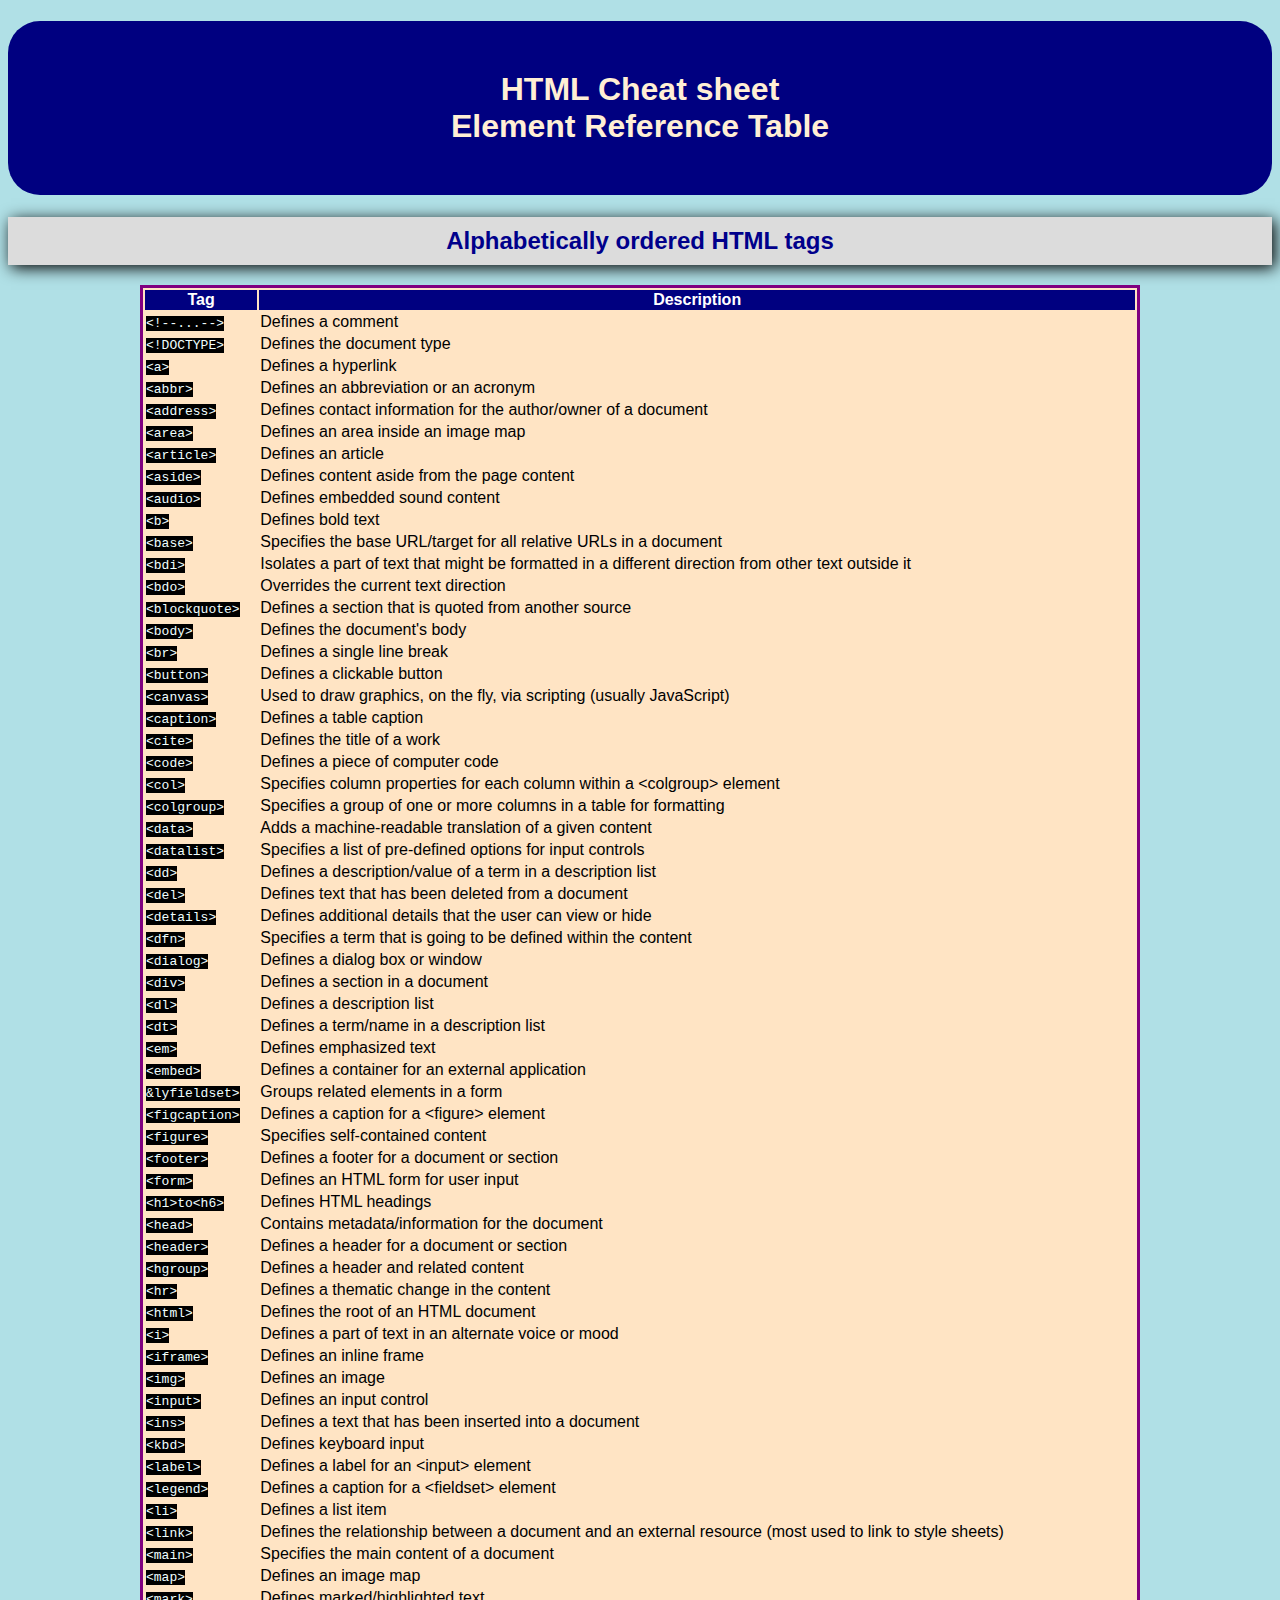
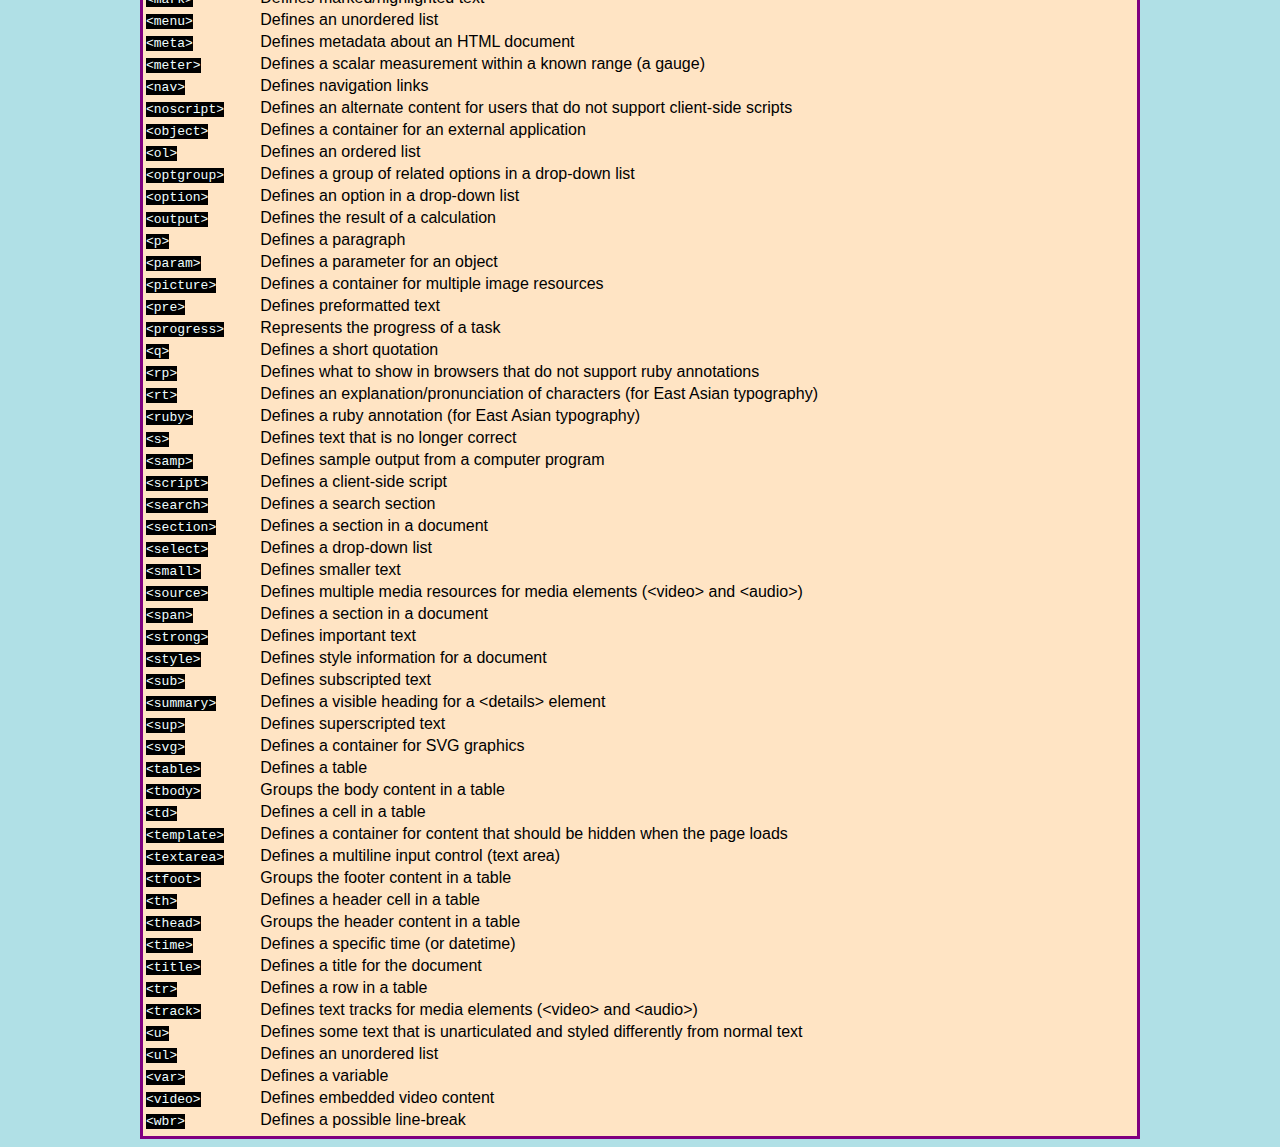
<file: cheatsheet.html>
<!DOCTYPE html>
<html lang="en">
<head>
    <meta charset="UTF-8">
    <meta name="viewport" content="width=device-width, initial-scale=1.0">
    <title>Document</title>
    <link href="./styles.css" rel="stylesheet">
</head>
<body>
     <!--Title-->
     <h1 class="Title">HTML Cheat sheet</br>Element Reference Table</h1>
    


    <h2 class="info">Alphabetically ordered HTML tags</h2>
    <!--table-->
    <table>
        <thead>
            <th>Tag</th>
            <th>Description</th>
        </thead>
        <tbody>
            <tr>
              <td>
                <span class="coding">&lt;!--...--&gt;</span>
              </td>
              <td>Defines a comment</td>
            </tr>
            <tr>
              <td><span class="coding">&lt!DOCTYPE&gt</span></td>
              <td>Defines the document type</td>
            </tr>
            <tr>
                <td><span class="coding">&lta&gt</span></td>
                <td>Defines a hyperlink</td>
            </tr>
            <tr>
                <td><span class="coding">&ltabbr&gt</span></td>
                <td>Defines an abbreviation or an acronym</td>
            </tr>
            <tr>
                <td><span class="coding">&ltaddress&gt</span></td>
                <td>Defines contact information for the author/owner of a document</td>
            </tr>
            <tr>
                <td><span class="coding">&ltarea&gt</span></td>
                <td>Defines an area inside an image map</td>
            </tr>
            <tr>
                <td><span class="coding">&ltarticle&gt</span></td>
                <td>Defines an article</td>
            </tr>
            <tr>
                <td><span class="coding">&ltaside&gt</span></td>
                <td>Defines content aside from the page content</td>
            </tr>
            <tr>
                <td><span class="coding">&ltaudio&gt</span></td>
                <td>Defines embedded sound content</td>
            </tr>
            <tr>
                <td><span class="coding">&ltb&gt</span></td>
                <td>Defines bold text</td>
            </tr>
            <tr>
                <td><span class="coding">&ltbase&gt</span></td>
                <td>Specifies the base URL/target for all relative URLs in a document</td>
            </tr>
            <tr>
                <td><span class="coding">&ltbdi&gt</span></td>
                <td>	Isolates a part of text that might be formatted in a different direction from other text outside it</td>
            </tr>
            <tr>
                <td><span class="coding">&ltbdo&gt</span></td>
                <td>Overrides the current text direction</td>
            </tr>
            <tr>
                <td><span class="coding">&ltblockquote&gt</span></td>
                <td>Defines a section that is quoted from another source</td>
            </tr>
            <tr>
                <td><span class="coding">&ltbody&gt</span></td>
                <td>Defines the document's body</td>
            </tr>
            <tr>
                <td><span class="coding">&ltbr&gt</span></td>
                <td>Defines a single line break</td>
            </tr>
            <tr>
                <td><span class="coding">&ltbutton&gt</span></td>
                <td>Defines a clickable button</td>
            </tr>
            <tr>
                <td><span class="coding">&ltcanvas&gt</span></td>
                <td>Used to draw graphics, on the fly, via scripting (usually JavaScript)</td>
            </tr>
            <tr>
                <td><span class="coding">&ltcaption&gt</td>
                <td>Defines a table caption</td>
            </tr>
            <tr>
                <td><span class="coding">&ltcite&gt</span></td>
                <td>Defines the title of a work</td>
            </tr>
            <tr>
                <td><span class="coding">&ltcode&gt</span></td>
                <td>Defines a piece of computer code</td>
            </tr>
            <tr>
                <td><span class="coding">&ltcol&gt</span></td>
                <td>Specifies column properties for each column within a &ltcolgroup&gt element </td>
            </tr>
            <tr>
                <td><span class="coding">&ltcolgroup&gt</span></td>
                <td>Specifies a group of one or more columns in a table for formatting</td>
            </tr>
            <tr>
                <td><span class="coding">&ltdata&gt</span></td>
                <td>Adds a machine-readable translation of a given content</td>
            </tr>
            <tr>
                <td><span class="coding">&ltdatalist&gt</span></td>
                <td>Specifies a list of pre-defined options for input controls</td>
            </tr>
            <tr>
                <td><span class="coding">&ltdd&gt</span></td>
                <td>Defines a description/value of a term in a description list</td>
            </tr>
            <tr>
                <td><span class="coding">&ltdel&gt</span></td>
                <td>Defines text that has been deleted from a document</td>
            </tr>
            <tr>
                <td><span class="coding">&ltdetails&gt</span></td>
                <td>Defines additional details that the user can view or hide</td>
            </tr>
            <tr>
                <td><span class="coding">&ltdfn&gt</span></td>
                <td>Specifies a term that is going to be defined within the content</td>
            </tr>
            <tr>
                <td><span class="coding">&ltdialog&gt</span></td>
                <td>Defines a dialog box or window</td>
            </tr>
            <tr>
                <td><span class="coding">&ltdiv&gt</span></td>
                <td>Defines a section in a document</td>
            </tr>
            <tr>
                <td><span class="coding">&ltdl&gt</span></td>
                <td>Defines a description list</td>
            </tr>
            <tr>
                <td><span class=coding>&ltdt&gt</span></td>
                <td>Defines a term/name in a description list</td>
            </tr>
            <tr>
                <td><span class="coding">&ltem&gt</span></td>
                <td>Defines emphasized text</td>
            </tr>
            <tr>
                <td><span class="coding">&ltembed&gt</span></td>
                <td>Defines a container for an external application</td>
            </tr>
            <tr>
                <td><span class="coding">&lyfieldset&gt</span></td>
                <td>Groups related elements in a form</td>
            </tr>
            <tr>
                <td><span class="coding">&ltfigcaption&gt</span></td>
                <td>Defines a caption for a &ltfigure&gt element</td>
            </tr>
            <tr>
                <td><span class="coding">&ltfigure&gt</span></td>
                <td>Specifies self-contained content</td>
            </tr>
            <tr>
                <td><span class="coding">&ltfooter&gt</span></td>
                <td>Defines a footer for a document or section</td>
            </tr>
            <tr>
                <td><span class="coding">&ltform&gt</span></td>
                <td>Defines an HTML form for user input</td>
            </tr>
            <tr>
                <td><span class="coding">&lth1&gtto&lth6&gt</span></td>
                <td>Defines HTML headings</td>
            </tr>
            <tr>
                <td><span class="coding">&lthead&gt</span></td>
                <td>Contains metadata/information for the document</td>
            </tr>
            <tr>
                <td><span class="coding">&ltheader&gt</span></td>
                <td>Defines a header for a document or section</td>
            </tr>
            <tr>
                <td><span class="coding">&lthgroup&gt</span></td>
                <td>Defines a header and related content</td>
            </tr>
            <tr>
                <td><span class="coding">&lthr&gt</span></td>
                <td>Defines a thematic change in the content</td>
            </tr>
            <tr>
                <td><span class="coding">&lthtml&gt</span></td>
                <td>Defines the root of an HTML document</td>
            </tr>
            <tr>
                <td><span class="coding">&lti&gt</span></td>
                <td>Defines a part of text in an alternate voice or mood</td>
            </tr>
            <tr>
                <td><span class="coding">&ltiframe&gt</span></td>
                <td>Defines an inline frame</td>
            </tr>
            <tr>
                <td><span class="coding">&ltimg&gt</span></td>
                <td>Defines an image</td>
            </tr>
            <tr>
                <td><span class="coding">&ltinput&gt</span></td>
                <td>Defines an input control</td>
            </tr>
            <tr>
                <td><span class="coding">&ltins&gt</span></td>
                <td>Defines a text that has been inserted into a document</td>
            </tr>
            <tr>
                <td><span class="coding">&ltkbd&gt</span></td>
                <td>Defines keyboard input</td>
            </tr>
            <tr>
                <td><span class="coding">&ltlabel&gt</span></td>
                <td>Defines a label for an &ltinput&gt element</td>
            </tr>
            <tr>
                <td><span class="coding">&ltlegend&gt</span></td>
                <td>Defines a caption for a &ltfieldset&gt element</td>
            </tr>
            <tr>
                <td><span class="coding">&ltli&gt</span></td>
                <td>Defines a list item</td>
            </tr>
            <tr>
                <td><span class="coding">&ltlink&gt</span></td>
                <td>Defines the relationship between a document and an external resource (most used to link to style sheets)</td>
            </tr>
            <tr>
                <td><span class="coding">&ltmain&gt</span></td>
                <td>Specifies the main content of a document</td>
            </tr>
            <tr>
                <td><span class="coding">&ltmap&gt</span></td>
                <td>Defines an image map</td>
            </tr>
            <tr>
                <td><span class="coding">&ltmark&gt</span></td>
                <td>Defines marked/highlighted text</td>
            </tr>
            <tr>
                <td><span class="coding">&ltmenu&gt</span></td>
                <td>Defines an unordered list</td>
            </tr>
            <tr>
                <td><span class="coding">&ltmeta&gt</span></td>
                <td>Defines metadata about an HTML document</td>
            </tr><tr>
                <td><span class="coding">&ltmeter&gt</span></td>
                <td>Defines a scalar measurement within a known range (a gauge)</td>
            </tr><tr>
                <td><span class="coding">&ltnav&gt</span></td>
                <td>Defines navigation links</td>
            </tr>
            <tr>
                <td><span class="coding">&ltnoscript&gt</span></td>
                <td>Defines an alternate content for users that do not support client-side scripts</td>
            </tr>
            <tr>
                <td><span class="coding">&ltobject&gt</span></td>
                <td>Defines a container for an external application</td>
            </tr>
            <tr>
                <td><span class="coding">&ltol&gt</span></td>
                <td>Defines an ordered list</td>
            </tr>
            <tr>
                <td><span class="coding">&ltoptgroup&gt</span></td>
                <td>Defines a group of related options in a drop-down list</td>
            </tr>
            <tr>
                <td><span class="coding">&ltoption&gt</span></td>
                <td>Defines an option in a drop-down list</td>
            </tr>
            <tr>
                <td><span class="coding">&ltoutput&gt</span></td>
                <td>Defines the result of a calculation</td>
            </tr>
            <tr>
                <td><span class="coding">&ltp&gt</span></td>
                <td>Defines a paragraph</td>
            </tr>
            <tr>
                <td><span class="coding">&ltparam&gt</span></td>
                <td>Defines a parameter for an object</td>
            </tr>
            <tr>
                <td><span class="coding">&ltpicture&gt</span></td>
                <td>Defines a container for multiple image resources</td>
            </tr>
            <tr>
                <td><span class="coding">&ltpre&gt</span></td>
                <td>Defines preformatted text</td>
            </tr>
            <tr>
                <td><span class="coding">&ltprogress&gt</span></td>
                <td>Represents the progress of a task</td>
            </tr>
            <tr>
                <td><span class="coding">&ltq&gt</span></td>
                <td>Defines a short quotation</td>
            </tr>
            <tr>
                <td><span class="coding">&ltrp&gt</span></td>
                <td>Defines what to show in browsers that do not support ruby annotations</td>
            </tr>
            <tr>
                <td><span class="coding">&ltrt&gt</span></td>
                <td>Defines an explanation/pronunciation of characters (for East Asian typography)</td>
            </tr>
            <tr>
                <td><span class="coding">&ltruby&gt</span></td>
                <td>Defines a ruby annotation (for East Asian typography)</td>
            </tr>
            <tr>
                <td><span class="coding">&lts&gt</span></td>
                <td>Defines text that is no longer correct</td>
            </tr>
            <tr>
                <td><span class="coding">&ltsamp&gt</span></td>
                <td>Defines sample output from a computer program</td>
            </tr>
            <tr>
                <td><span class="coding">&ltscript&gt</span></td>
                <td>Defines a client-side script</td>
            </tr>
            <tr>
                <td><span class="coding">&ltsearch&gt</span></td>
                <td>Defines a search section</td>
            </tr>
            <tr>
                <td><span class="coding">&ltsection&gt</span></td>
                <td>Defines a section in a document</td>
            </tr>
            <tr>
                <td><span class="coding">&ltselect&gt</span></td>
                <td>Defines a drop-down list</td>
            </tr>
            <tr>
                <td><span class="coding">&ltsmall&gt</span></td>
                <td>Defines smaller text</td>
            </tr>
            <tr>
                <td><span class="coding">&ltsource&gt</span></td>
                <td>Defines multiple media resources for media elements (&ltvideo&gt and &ltaudio&gt)</td>
            </tr>
            <tr>
                <td><span class="coding">&ltspan&gt</span></td>
                <td>Defines a section in a document</td>
            </tr>
            <tr>
                <td><span class="coding">&ltstrong&gt</span></td>
                <td>Defines important text</td>
            </tr>
            <tr>
                <td><span class="coding">&ltstyle&gt</span></td>
                <td>Defines style information for a document</td>
            </tr>
            <tr>
                <td><span class="coding">&ltsub&gt</span></td>
                <td>Defines subscripted text</td>
            </tr>
            <tr>
                <td><span class="coding">&ltsummary&gt</span></td>
                <td>Defines a visible heading for a &ltdetails&gt element</td>
            </tr>
            <tr>
                <td><span class="coding">&ltsup&gt</span></td>
                <td>Defines superscripted text</td>
            </tr>
            <tr>
                <td><span class="coding">&ltsvg&gt</span></td>
                <td>Defines a container for SVG graphics</td>
            </tr>
            <tr>
                <td><span class="coding">&lttable&gt</span></td>
                <td>Defines a table</td>
            </tr>
            <tr>
                <td><span class="coding">&lttbody&gt</span></td>
                <td>Groups the body content in a table</td>
            </tr>
            <tr>
                <td><span class="coding">&lttd&gt</span></td>
                <td>Defines a cell in a table</td>
            </tr>
            <tr>
                <td><span class="coding">&lttemplate&gt</span></td>
                <td>Defines a container for content that should be hidden when the page loads</td>
            </tr>
            <tr>
                <td><span class="coding">&lttextarea&gt</span></td>
                <td>Defines a multiline input control (text area)</td>
            </tr>
            <tr>
                <td><span class="coding">&lttfoot&gt</span></td>
                <td>Groups the footer content in a table</td>
            </tr>
            <tr>
                <td><span class="coding">&ltth&gt</span></td>
                <td>Defines a header cell in a table</td>
            </tr>
            <tr>
                <td><span class="coding">&ltthead&gt</span></td>
                <td>Groups the header content in a table</td>
            </tr>
            <tr>
                <td><span class="coding">&lttime&gt</span></td>
                <td>Defines a specific time (or datetime)</td>
            </tr>
            <tr>
                <td><span class="coding">&lttitle&gt</span></td>
                <td>Defines a title for the document</td>
            </tr>
            <tr>
                <td><span class="coding">&lttr&gt</span></td>
                <td>Defines a row in a table</td>
            </tr>
            <tr>
                <td><span class="coding">&lttrack&gt</span></td>
                <td>Defines text tracks for media elements (&ltvideo&gt and &ltaudio&gt)</td>
            </tr>
            <tr>
                <td><span class="coding">&ltu&gt</span></td>
                <td>Defines some text that is unarticulated and styled differently from normal text</td>
            </tr>
            <tr>
                <td><span class="coding">&ltul&gt</span></td>
                <td>Defines an unordered list</td>
            </tr>
            <tr>
                <td><span class="coding">&ltvar&gt</span></td>
                <td>Defines a variable</td>
            </tr>
            <tr>
                <td><span class="coding">&ltvideo&gt</span></td>
                <td>Defines embedded video content</td>
            </tr>
            <tr>
                <td><span class="coding">&ltwbr&gt</span></td>
                <td>Defines a possible line-break</td>
            </tr>
            <tr>
                <td><code</td>
            </tr>
            

        </tbody>
    </table>
        
</body>
</html>
</file>
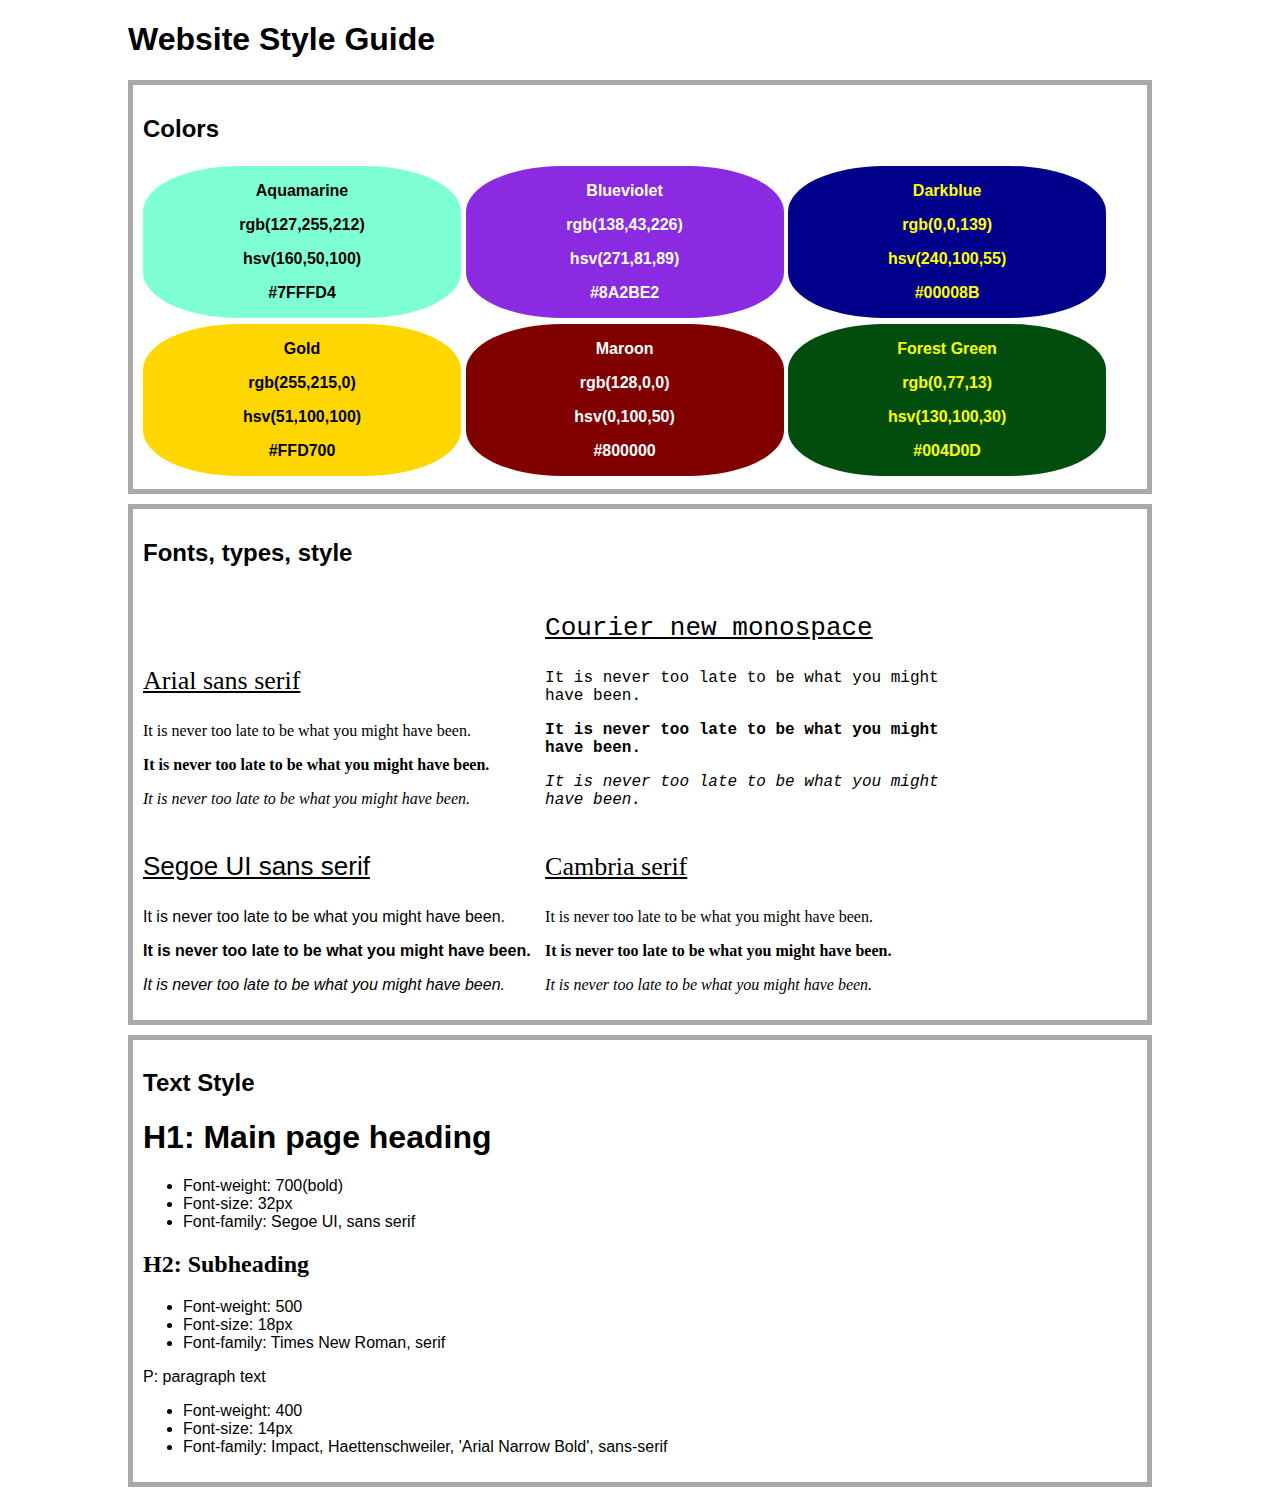
<file: starting/starting/Starting.html>
<!DOCTYPE html>
<html lang="en">
<head>
    <meta charset="UTF-8">
    <meta name="viewport" content="width=device-width, initial-scale=1.0">
    <title>Style Guide</title>
    <link rel="stylesheet" href="./styles.css">
</head>
<body>
    <h1>Website Style Guide</h1>
    <div class="container">
        <h2>Colors</h2>
        <div class="color-container">
            <div class="color-panel color1">
                <p class="color-name">Aquamarine</p>
                <p class="color-rgb">rgb(127,255,212)</p>
                <p class="color-hsv">hsv(160,50,100)</p>
                <p class="color-hex">#7FFFD4</p>
            </div>
            <div class="color-panel color2">
                <p class="color-name">Blueviolet</p>
                <p class="color-rgb">rgb(138,43,226)</p>
                <p class="color-hsv">hsv(271,81,89)</p>
                <p class="color-hex">#8A2BE2</p>
            </div>
            <div class="color-panel color3">
                <p class="color-name">Darkblue</p>
                <p class="color-rgb">rgb(0,0,139)</p>
                <p class="color-hsv">hsv(240,100,55)</p>
                <p class="color-hex">#00008B</p>
            </div>
            <div class="color-panel color4">
                <p class="color-name">Gold</p>
                <p class="color-rgb">rgb(255,215,0)</p>
                <p class="color-hsv">hsv(51,100,100)</p>
                <p class="color-hex">#FFD700</p>
            </div>
            <div class="color-panel color5">
                <p class="color-name">Maroon</p>
                <p class="color-rgb">rgb(128,0,0)</p>
                <p class="color-hsv">hsv(0,100,50)</p>
                <p class="color-hex">#800000</p>
            </div>
            <div class="color-panel color6">
                <p class="color-name">Forest Green</p>
                <p class="color-rgb">rgb(0,77,13)</p>
                <p class="color-hsv">hsv(130,100,30)</p>
                <p class="color-hex">#004D0D</p>
            </div>
        </div>

    </div>
    <diV class="container">
        <h2>Fonts, types, style</h2>
        <div class="font-container">
            <div class="font-panel">
                <p class="font-label font1">Arial sans serif</p>
                <p class="regular font1">It is never too late to be what you might have been.</p>
                <p class="bold font1">It is never too late to be what you might have been.</p>
                <p class="italic font1">It is never too late to be what you might have been.</p>
            </div>
            <div class="font-panel">
                <p class="font-label font2">Courier new monospace</p>
                <p class="regular font2">It is never too late to be what you might have been.</p>
                <p class="bold font2">It is never too late to be what you might have been.</p>
                <p class="italic font2">It is never too late to be what you might have been.</p>
            </div>
            <div class="font-panel">
                <p class="font-label font3">Segoe UI sans serif</p>
                <p class="regular font3">It is never too late to be what you might have been.</p>
                <p class="bold font3">It is never too late to be what you might have been.</p>
                <p class="italic font3">It is never too late to be what you might have been.</p>
            </div>
            <div class="font-panel">
                <p class="font-label font4">Cambria serif</p>
                <p class="regular font4">It is never too late to be what you might have been.</p>
                <p class="bold font4">It is never too late to be what you might have been.</p>
                <p class="italic font4">It is never too late to be what you might have been.</p>
            </div>
        </div>

    </diV>
    <div class="container">
        <h2>Text Style</h2>
        <div class="text-container">
            <div class="text-panel">
                <h1>H1: Main page heading</h1>
                <ul>
                    <li>Font-weight: 700(bold)</li>
                    <li>Font-size: 32px</li>
                    <li>Font-family: Segoe UI, sans serif</li>
                </ul>
                <h2>H2: Subheading</h2>
                <ul>
                    <li>Font-weight: 500</li>
                    <li>Font-size: 18px</li>
                    <li>Font-family: Times New Roman, serif</li>
                </ul>
                <p>P: paragraph text</p>
                <ul>
                    <li>Font-weight: 400</li>
                    <li>Font-size: 14px</li>
                    <li>Font-family: Impact, Haettenschweiler, 'Arial Narrow Bold', sans-serif</li>
                </ul>
            </div>
        </div>
    </div>
</body>
</html>
</file>
<file: styles.css>
body {
    background-color: powderblue;
    font-family: Verdana, Geneva, Tahoma, sans-serif;
}
.Title {
    text-align: center;
    font-weight: bold;
    background-color: navy;
    color: papayawhip;
    padding: 50px 0px;
    border-radius: 32px;

}
.info {
    font-weight: bold;
    color:darkblue;
    text-align: center;
    box-shadow: 3px 3px 15px black;
    padding: 10px 0px;
    background-color: gainsboro;
}
table {
    text-align: center;
    width: 1000px;
    border: 3px solid purple;
    background-color: bisque;
    margin:auto;
}
thead {
    background-color: navy;
    color: white;
    font-weight: bold;
}
.coding {
    background-color: black;
    font-family: monospace;
    color: azure;
}
tbody {
    text-align: left;
}
</file>
<file: starting/starting/styles.css>
body {
    font-family: 'Segoe UI', Tahoma, Geneva, Verdana, sans-serif;
    margin: 0 10%;
}
.container {
    border: 5px solid darkgray;
    padding: 10px;
    margin: 10px auto;
}
.color-container {
    width: 100%;
    display:block;
}
.color-panel {
    text-align: center;
    display: inline-block;
    width: 32%;
    border-radius: 30%;
    margin: 3px auto; 
    padding: 2px auto;   
} 
.color1 {
    background-color:aquamarine;
    font-weight: bold;
}
.color2 {
    background-color: blueviolet;
    font-weight: bold;
    color:white;
}
.color3 {
    background-color: darkblue;
    font-weight: bold;
    color:yellow;
}
.color4 {
    background-color: gold;
    font-weight: bold;
}
.color5 {
    background-color:maroon;
    font-weight: bold;
    color:white;
}
.color6 {
    background-color: #004D0D;
    font-weight: bold;
    color:yellow;
}
.font-panel {
    width: 40%;
    display: inline-block;
}
.font-label {
    text-decoration: underline;
    font-size: 26px;
}
.bold {
    font-weight: bold;
}
.italic {
    font-style: italic;
}
.font1 {
    font-family: Arial sans-serif;
}
.font2 {
    font-family: 'Courier New', Courier, monospace;
}
.font3 {
    font-family: 'Segoe UI', Tahoma, Geneva, Verdana, sans-serif;
}
.font4 {
    font-family: Cambria, Cochin, Georgia, Times, 'Times New Roman', serif;
}
.text-panel h2 {
    font-family: 'Times New Roman', Times, serif;
}
.text-panel p {
    font-family:Impact, Haettenschweiler, 'Arial Narrow Bold', sans-serif
}
</file>
